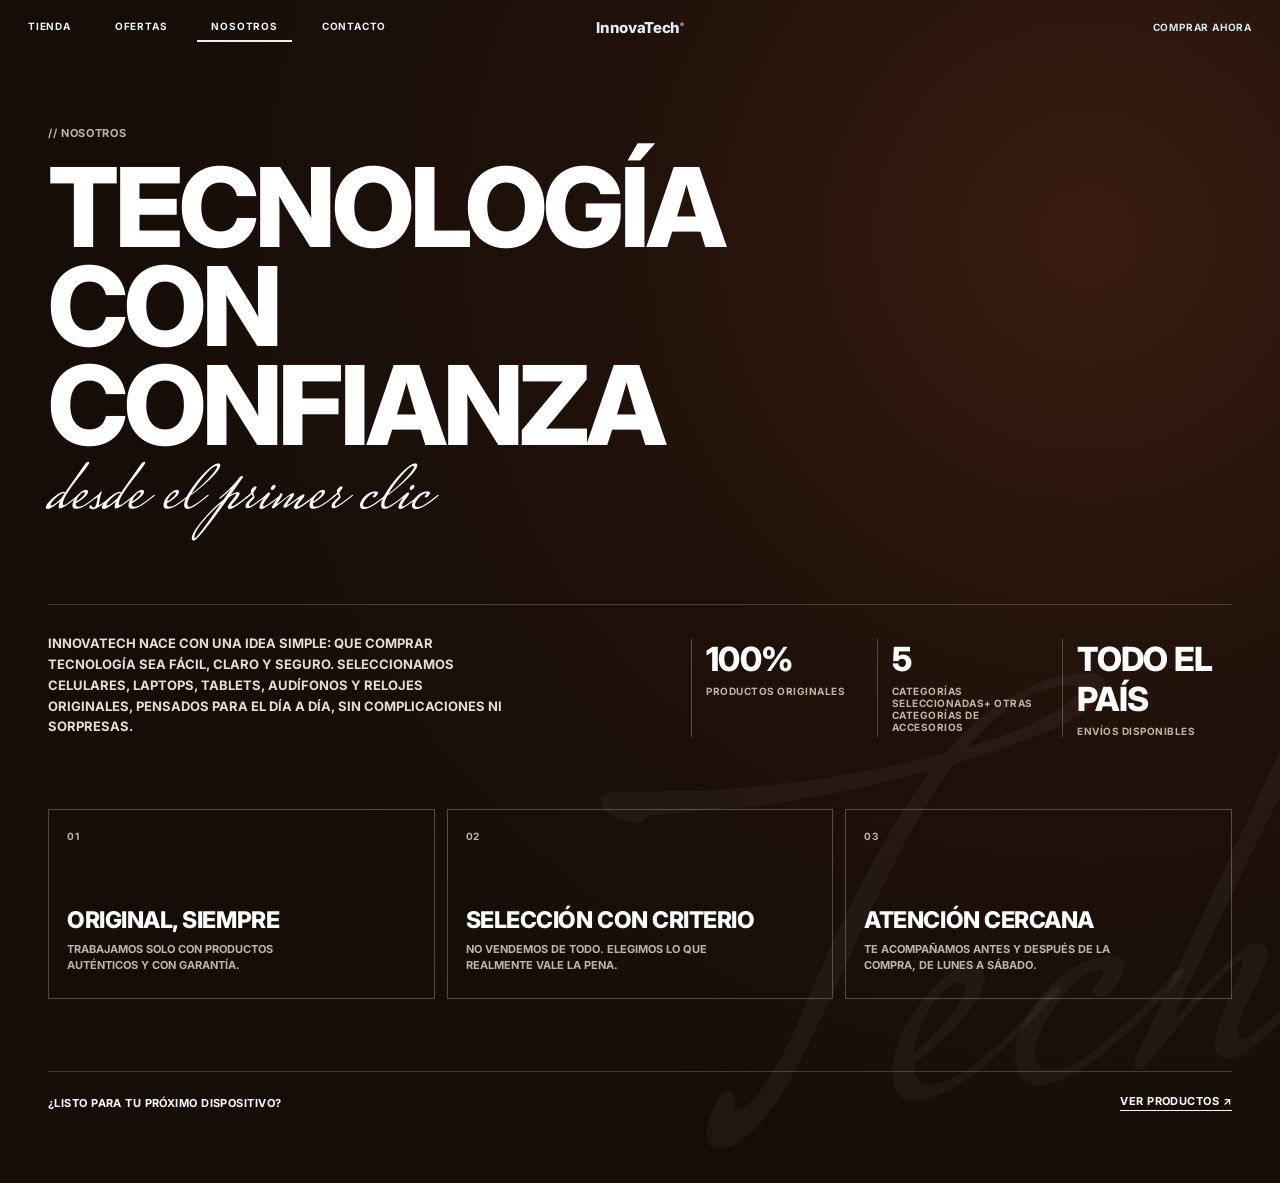
<file: nosotros.html>
<!DOCTYPE html>
<html lang="es">
<head>
<meta charset="utf-8">
<meta name="viewport" content="width=device-width, initial-scale=1">
<title>Nosotros | InnovaTech</title>
<link href="https://fonts.googleapis.com/css2?family=Inter:wght@500;700;800&family=Mrs+Saint+Delafield&display=swap" rel="stylesheet">
<link rel="stylesheet" href="nosotros.css">
</head>
<body>

<nav>
  <div class="l">
    <a href="index.html#productos">Tienda</a>
    <a href="index.html#ofertas">Ofertas</a>
    <a href="nosotros.html" aria-current="page">Nosotros</a>
    <a href="contacto.html">Contacto</a>
  </div>
  <a class="logo" href="index.html">InnovaTech<sup>®</sup></a>
  <a class="nav-cta" href="index.html#productos">Comprar ahora</a>
</nav>

<section class="it-nos" id="nosotros">
  <div class="it-nos__wrap">

    <div class="it-nos__eyebrow">// Nosotros</div>

    <h2 class="it-nos__titulo">Tecnología<br>con<br>confianza<em>desde el primer clic</em></h2>

    <div class="it-nos__intro">
      <p>
        InnovaTech nace con una idea simple: que comprar tecnología sea fácil,
        claro y seguro. Seleccionamos celulares, laptops, tablets, audífonos y
        relojes originales, pensados para el día a día, sin complicaciones ni sorpresas.
      </p>
      <div class="it-nos__datos">
        <div><b>100%</b><span>Productos originales</span></div>
        <div><b>5</b><span>Categorías seleccionadas+ otras Categorías de Accesorios</span></div>
        <div><b>Todo el país</b><span>Envíos disponibles</span></div>
      </div>
    </div>

    <div class="it-nos__valores">
      <article>
        <small>01</small>
        <h3>Original, siempre</h3>
        <p>Trabajamos solo con productos auténticos y con garantía.</p>
      </article>
      <article>
        <small>02</small>
        <h3>Selección con criterio</h3>
        <p>No vendemos de todo. Elegimos lo que realmente vale la pena.</p>
      </article>
      <article>
        <small>03</small>
        <h3>Atención cercana</h3>
        <p>Te acompañamos antes y después de la compra, de lunes a sábado.</p>
      </article>
    </div>

    <div class="it-nos__cierre">
      <span>¿Listo para tu próximo dispositivo?</span>
      <a href="login.html">Ver productos ↗</a>
    </div>

  </div>
</section>

</body>
</html>
</file>
<file: nosotros.css>
/* ===== BASE ===== */
:root{color-scheme:dark;
  --bg:#160d08;
  --fg:#fff;
  --muted:#bfb4a6}
*{box-sizing:border-box;margin:0}
html{scroll-behavior:smooth}
html,body{background:var(--bg);color:var(--fg);font-family:Inter,system-ui,sans-serif}

/* ===== MENÚ ===== */
nav{
  position:absolute; 
  top:0; left:0; 
  width:100%;
  z-index:100;
  display:flex;
  justify-content:space-between;
  align-items:center;
  padding:20px 28px;
  font-size:10px;
  letter-spacing:.08em;
  text-transform:uppercase;
  font-weight:700;
  color:#fff;
  mix-blend-mode:difference;
}
nav .l{display:flex; gap:44px}
nav .logo{
  position:absolute;
  left:50%;
  transform:translateX(-50%);
  font-size:15px; 
  text-transform:none; 
  letter-spacing:-.02em; 
  font-weight:800;
  margin:0; 
  padding:8px 14px;
}
nav .logo sup{font-size:6px}

nav a{
  color:inherit; 
  text-decoration:none; 
  position:relative;
  padding:8px 14px; 
  margin:-8px -14px; 
  border-radius:10px;
  transition:opacity .25s ease, background .25s ease;
}

/* Sombreado al pasar el cursor (igual que en la página principal) */
nav a:hover,
nav a:focus-visible{
  background:rgba(255,255,255,.14);
  outline:none;
}

/* Los demás enlaces se atenúan y el que tienes encima resalta */
nav:hover a{opacity:.45}
nav:hover a:hover{opacity:1}

/* Página actual: queda subrayada */
nav a[aria-current="page"]{
  border-bottom:2px solid currentColor;
  border-radius:10px 10px 0 0;
}


/* ===== SECCIÓN NOSOTROS ===== */
.it-nos{
  position:relative;
  overflow:hidden;
  min-height:100vh;
  padding:clamp(80px,14vh,140px) max(48px,calc((100vw - 1280px)/2 + 48px)) clamp(48px,8vh,80px);
  background:radial-gradient(circle at 85% 20%,#3a1d10 0,#1f110a 35%,#160d08 70%);
  color:#fff}

.it-nos::before{content:"Tech";
  position:absolute;
  bottom:-10vh;
  right:-10px;
  font-family:"Mrs Saint Delafield",cursive;
  font-size:min(520px,60vh);
  line-height:1;
  color:rgba(255,255,255,.04);
  transform:rotate(-8deg);
  pointer-events:none;
  user-select:none}
.it-nos__wrap{position:relative;z-index:1}

.it-nos__eyebrow{font-size:11px;
  font-weight:700;
  letter-spacing:.06em;
  text-transform:uppercase;
  color:var(--muted);
  margin-bottom:18px}

.it-nos__titulo{font-size:clamp(48px,9vw,110px);
  line-height:.9;
  font-weight:800;
  letter-spacing:-.035em;
  text-transform:uppercase}
.it-nos__titulo em{display:block;
  font-family:"Mrs Saint Delafield",cursive;
  font-style:normal;
  text-transform:none;
  font-weight:400;
  font-size:.7em;
  margin-top:8px;
  letter-spacing:0}

.it-nos__intro{display:grid;
  grid-template-columns:1.1fr 1fr;
  gap:48px;
  align-items:end;
  margin-top:clamp(40px,8vh,80px);
  padding-top:28px;
  border-top:1px solid rgba(255,255,255,.2)}
.it-nos__intro>p{max-width:460px;
  font-size:13px;
  font-weight:700;
  line-height:1.6;
  text-transform:uppercase;
  color:#e8dfd3}

.it-nos__datos{display:grid;
  grid-template-columns:repeat(3,1fr);
  gap:16px}
.it-nos__datos div{border-left:1px solid rgba(255,255,255,.25);
  padding-left:14px}
.it-nos__datos b{display:block;
  font-size:clamp(22px,2.6vw,34px);
  font-weight:800;
  letter-spacing:-.02em;
  text-transform:uppercase}
.it-nos__datos span{display:block;
  margin-top:6px;
  font-size:10px;
  font-weight:700;
  letter-spacing:.05em;
  text-transform:uppercase;
  color:var(--muted)}

.it-nos__valores{display:grid;
  grid-template-columns:repeat(3,1fr);
  gap:12px;
  margin-top:clamp(40px,8vh,72px)}
.it-nos__valores article{border:1px solid rgba(255,255,255,.25);
  padding:20px 18px 24px;
  min-height:190px;
  display:flex;
  flex-direction:column;
  transition:background .25s ease,border-color .25s ease}
.it-nos__valores article:hover{background:rgba(255,255,255,.06);
  border-color:rgba(255,255,255,.55)}
.it-nos__valores small{font-size:10px;
  font-weight:700;
  letter-spacing:.05em;
  color:var(--muted)}
.it-nos__valores h3{margin-top:auto;
  font-size:clamp(18px,1.8vw,24px);
  font-weight:800;
  line-height:1;
  letter-spacing:-.02em;
  text-transform:uppercase}
.it-nos__valores article p{margin-top:10px;
  font-size:11px;
  font-weight:700;
  line-height:1.45;
  text-transform:uppercase;
  color:var(--muted);
  max-width:260px}

.it-nos__cierre{display:flex;
  justify-content:space-between;
  align-items:center;
  gap:20px;
  flex-wrap:wrap;
  margin-top:clamp(40px,8vh,72px);
  padding-top:22px;
  border-top:1px solid rgba(255,255,255,.2);
  font-size:11px;
  font-weight:700;
  letter-spacing:.04em;
  text-transform:uppercase}
.it-nos__cierre a{color:#fff;
  text-decoration:none;
  border-bottom:1px solid #fff;
  padding-bottom:2px;
  transition:opacity .25s ease}
.it-nos__cierre a:hover{opacity:.6}

/* ===== TABLET Y MÓVIL ===== */
@media(max-width:1000px){
  nav{padding:22px 24px}
  .it-nos{padding:80px 28px 40px}
  .it-nos__intro{grid-template-columns:1fr;
    gap:32px}
  .it-nos__valores{grid-template-columns:1fr}
  .it-nos__valores article{min-height:150px}
}
@media(max-width:700px){
  nav .l{display:none}
  nav .logo{left:24px;transform:none}
  .it-nos{padding:64px 20px 32px}
  .it-nos__datos{grid-template-columns:1fr 1fr}
  .it-nos::before{font-size:300px}
}
</file>
